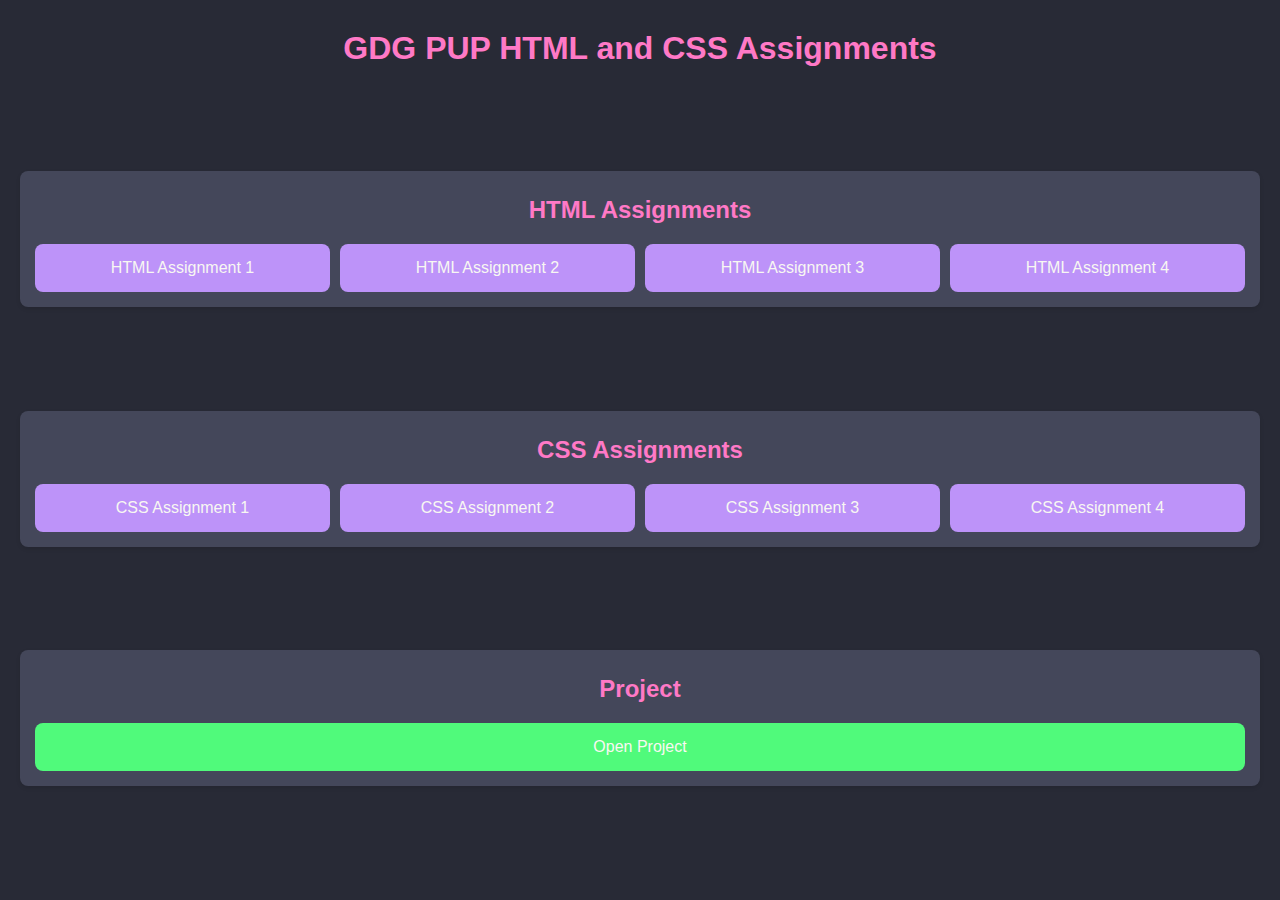
<file: index.html>
<!DOCTYPE html>
<html lang="en">
  <head>
    <meta charset="UTF-8" />
    <meta name="viewport" content="width=device-width, initial-scale=1.0" />
    <title>GDG PUP HTML and CSS Assignments</title>
    <link rel="stylesheet" href="styles.css" />
  </head>
  <body>
    <h1>GDG PUP HTML and CSS Assignments</h1>

    <div class="sections-container">
      <div class="section">
        <h2>HTML Assignments</h2>
        <div class="buttons-container">
          <a
            href="Assigments-Exercises/HTML-Assigments/HTML-1/HTML-1.html"
            class="button"
            >HTML Assignment 1</a
          >
          <a
            href="Assigments-Exercises/HTML-Assigments/HTML-2/HTML-2.html"
            class="button"
            >HTML Assignment 2</a
          >
          <a
            href="Assigments-Exercises/HTML-Assigments/HTML-3/HTML-3.html"
            class="button"
            >HTML Assignment 3</a
          >
          <a
            href="Assigments-Exercises/HTML-Assigments/HTML-4/HTML-4.html"
            class="button"
            >HTML Assignment 4</a
          >
        </div>
      </div>

      <div class="section">
        <h2>CSS Assignments</h2>
        <div class="buttons-container">
          <a
            href="Assigments-Exercises/CSS-Assigments/CSS-1/CSS1.html"
            class="button"
            >CSS Assignment 1</a
          >
          <a
            href="Assigments-Exercises/CSS-Assigments/CSS-2/CSS2.html"
            class="button"
            >CSS Assignment 2</a
          >
          <a
            href="Assigments-Exercises/CSS-Assigments/CSS-3/CSS3.html"
            class="button"
            >CSS Assignment 3</a
          >
          <a
            href="Assigments-Exercises/CSS-Assigments/CSS-4/CSS4.html"
            class="button"
            >CSS Assignment 4</a
          >
        </div>
      </div>

      <div class="section">
        <h2>Project</h2>
        <div class="buttons-container">
          <a href="Project/index.html" class="button project-button"
            >Open Project</a
          >
        </div>
      </div>
    </div>
  </body>
</html>
</file>
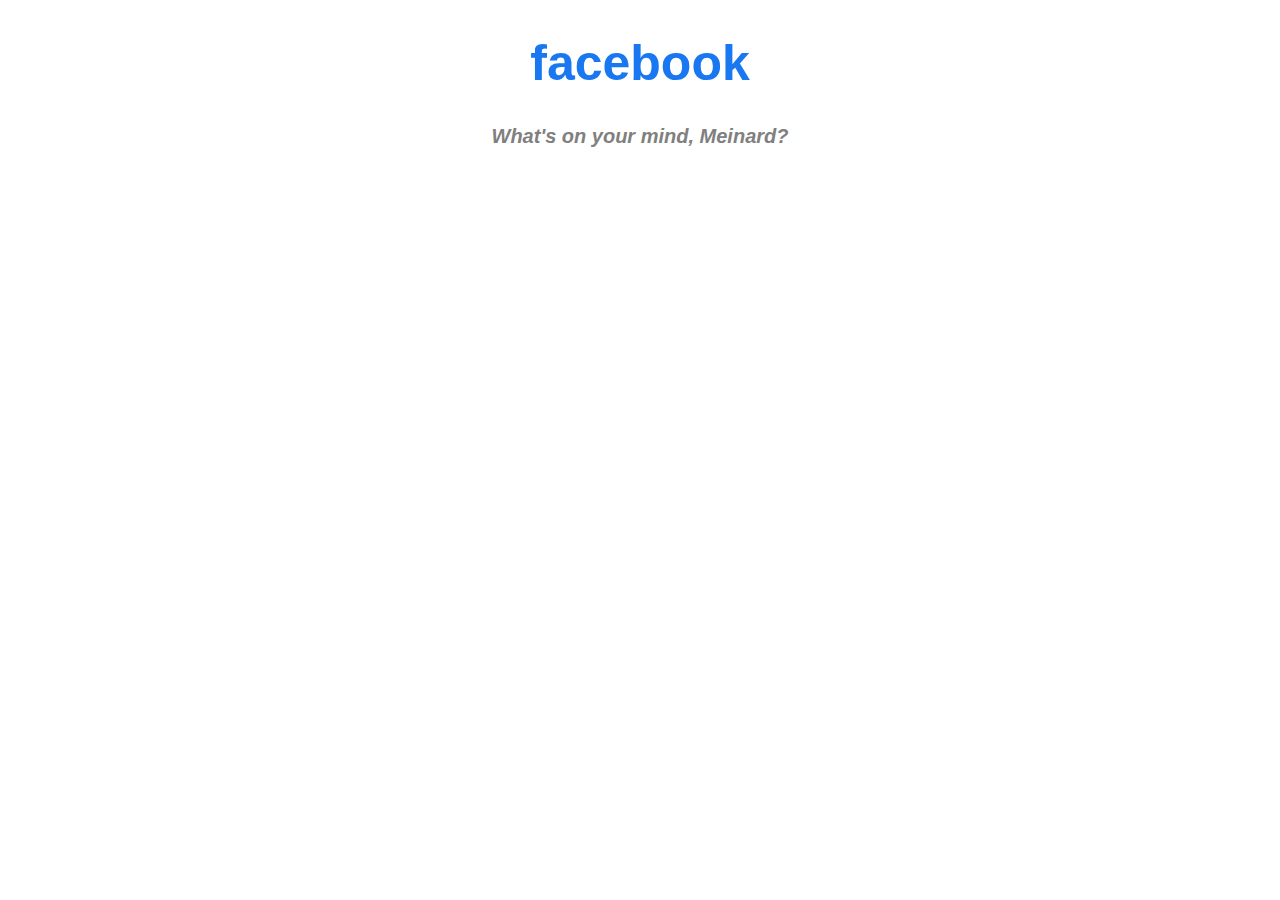
<file: Assigments-Exercises/CSS-Assigments/CSS-1/CSS1.html>
<!DOCTYPE html>

<html lang="en">

    <head>
        <meta charset="UTF-8">
        <meta name="viewport" content="width=device-width, initial-scale=1.0">
        <title>Facebook Logo Text</title>
        <link rel="stylesheet" href="./CSS1.css">
    </head>

    <body>
        <h1 class="center">facebook</h1>
        <p class="center">What's on your mind, Meinard?</p>
    </body>

</html>
</file>
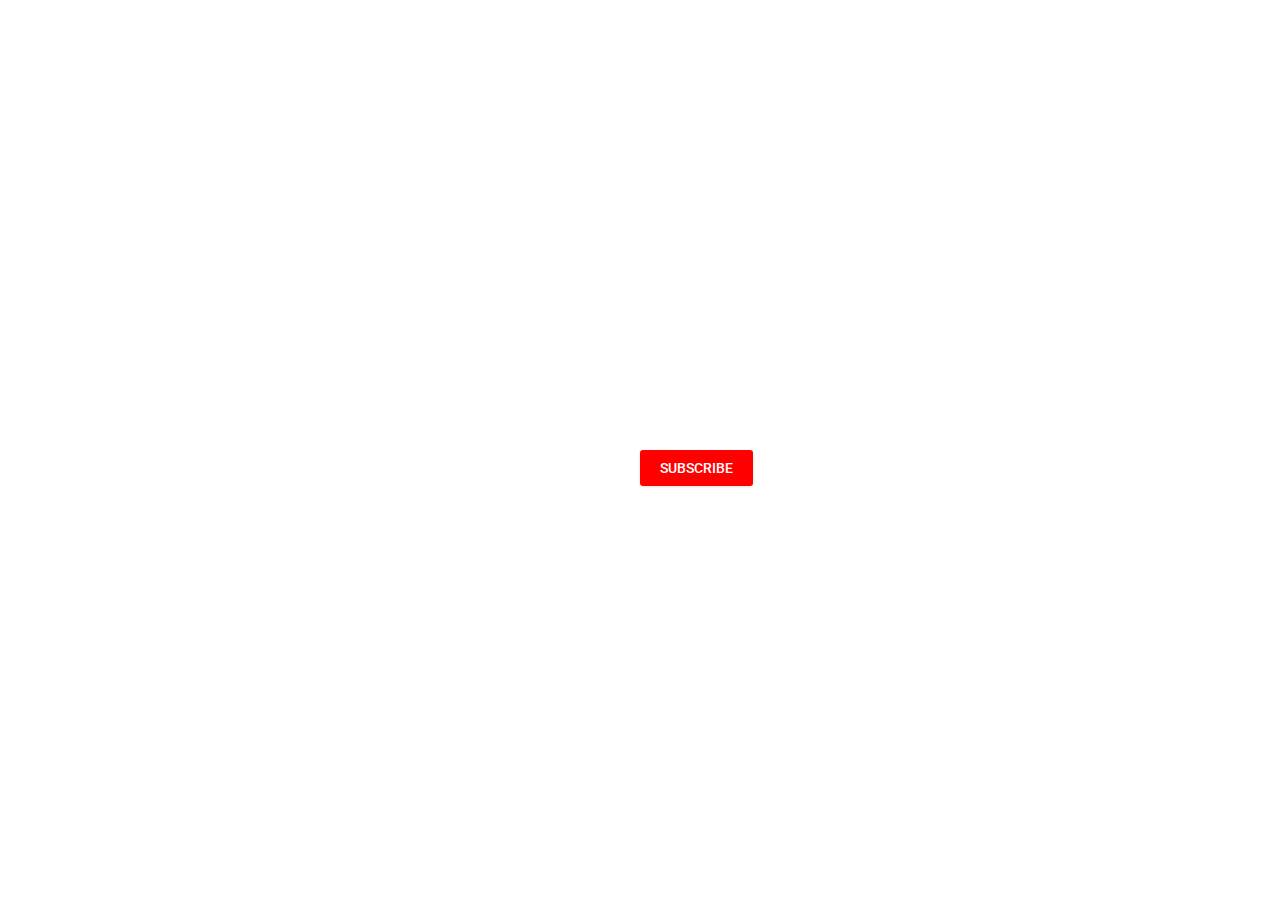
<file: Assigments-Exercises/CSS-Assigments/CSS-2/CSS2.html>
<!DOCTYPE html>
<html lang="en">
<head>
    <meta charset="UTF-8">
    <meta name="viewport" content="width=device-width, initial-scale=1.0">
    <link rel = "stylesheet" href = "CSS2.css">
    <link rel="preconnect" href="https://fonts.googleapis.com">
    <link rel="preconnect" href="https://fonts.gstatic.com" crossorigin>
    <link href="https://fonts.googleapis.com/css2?family=Roboto:ital,wght@0,100;0,300;0,400;0,500;0,700;0,900;1,100;1,300;1,400;1,500;1,700;1,900&display=swap" rel="stylesheet">
    <title>Button Styling</title>
</head>
<body>
    <div style =
    "position: absolute;
    left: 50%;
    right: 50%;
    top: 50%;">
        <button class = "subscribe-button">
            SUBSCRIBE
        </button>
    </div>
</body>
</html>
</file>
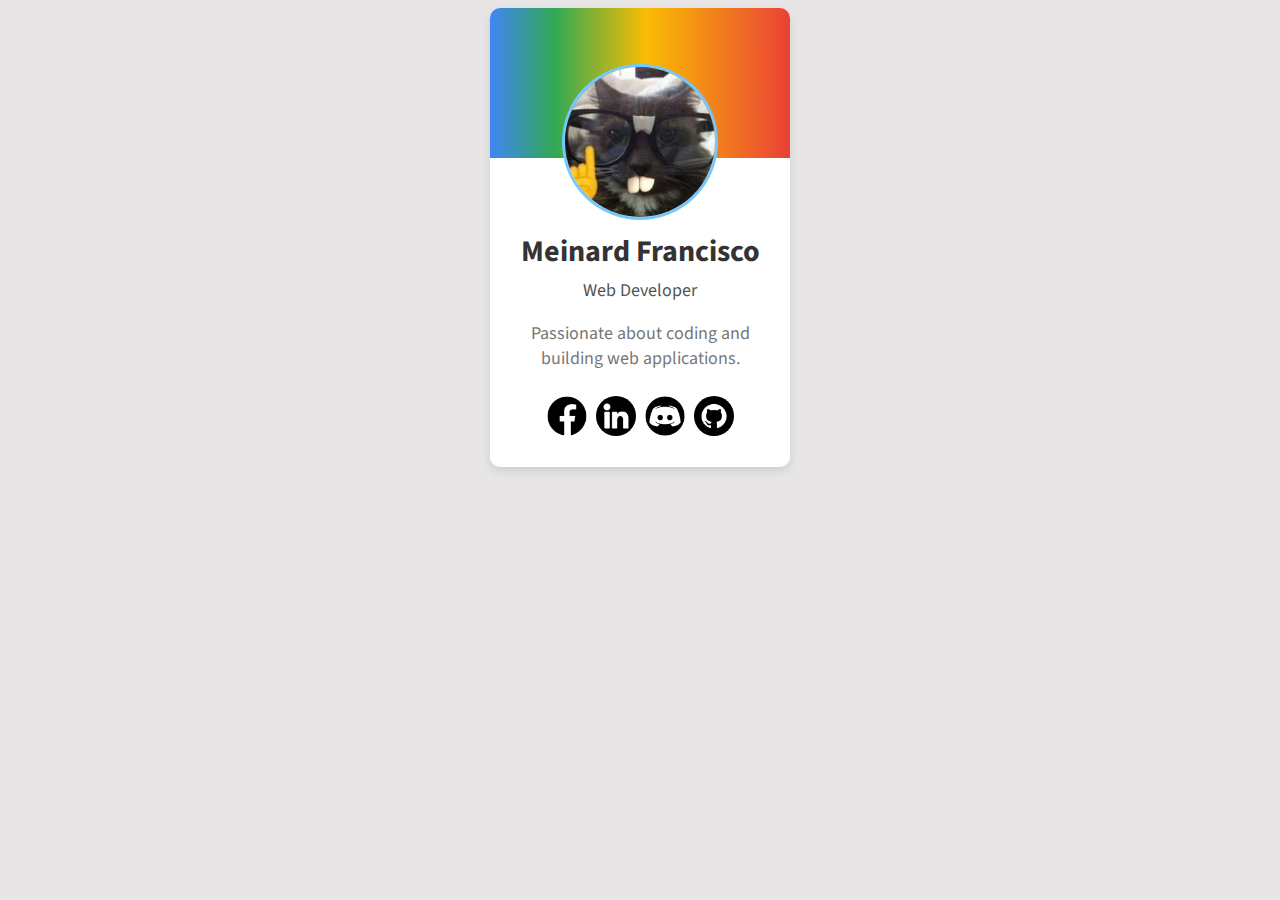
<file: Assigments-Exercises/CSS-Assigments/CSS-3/CSS3.html>
<!DOCTYPE html>
<html lang="en">
<head>
    <meta charset="UTF-8">
    <meta name="viewport" content="width=device-width, initial-scale=1.0">
    <title>Profile Card</title>
    <link rel="stylesheet" href="CSS3.css">
    <link rel="preconnect" href="https://fonts.googleapis.com">
    <link rel="preconnect" href="https://fonts.gstatic.com" crossorigin>
    <link href="https://fonts.googleapis.com/css2?family=Source+Sans+3:ital,wght@0,200..900;1,200..900&display=swap" rel="stylesheet">
</head>
<body>
    <div class="profile-card">
        <div class="cover-photo">
            <img src="./images/cover-photo.png" alt="Cover Photo">
        </div>
        <div class="profile-content">
            <div class="profile-picture">
                <img src="./images/actually.jpeg" alt="Profile Picture">
            </div>
            <div class="profile-info">
                <h2>Meinard Francisco</h2>
                <p class="title">Web Developer</p>
                <p class="bio">Passionate about coding and building web applications.</p>
            </div>
        </div>
        <div class="social">
            <ul>
                <li><a href="https://www.facebook.com/intMeinVoid/" target="_blank"><img src="images/facebook.png" alt="Facebook"></a></li>
                <li><a href="https://www.linkedin.com/in/znarfm/" target="_blank"><img src="images/linkedin.png" alt="LinkedIn"></a></li>
                <li><a href="https://discord.com/users/393602221339836437" target="_blank"><img src="images/discord (1).png" alt="Discord"></a></li>
                <li><a href="https://github.com/znarfm" target="_blank"><img src="images/github.png" alt="GitHub"></a></li>
            </ul>
        </div>        
    </div>
</body>
</html>
</file>
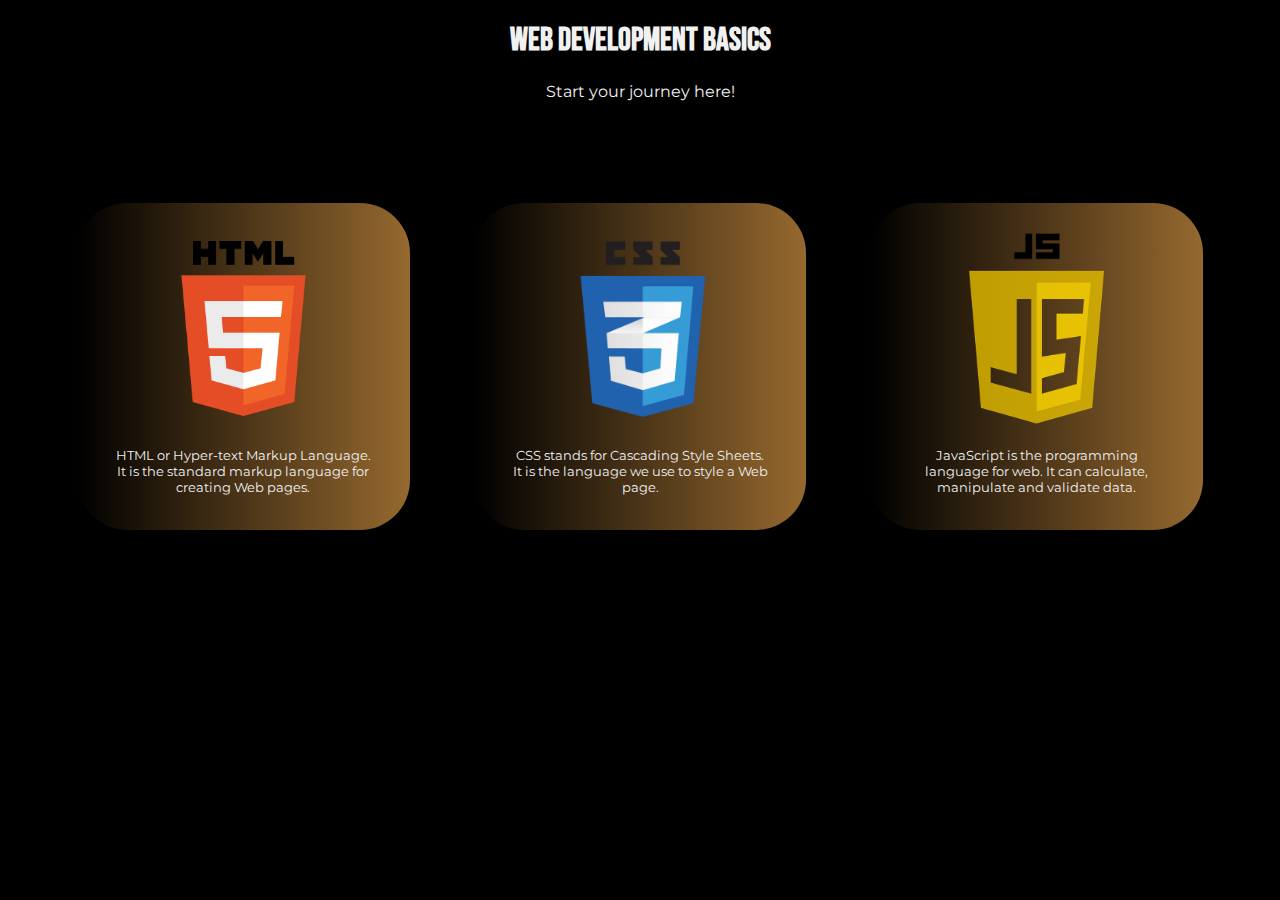
<file: Assigments-Exercises/CSS-Assigments/CSS-4/CSS4.html>
<!DOCTYPE html>
<html lang="en">
<head>
    <meta charset="UTF-8">
    <meta name="viewport" content="width=device-width, initial-scale=1.0">
    <link rel="stylesheet" href="CSS4.css">
    <link rel="preconnect" href="https://fonts.googleapis.com">
    <link rel="preconnect" href="https://fonts.gstatic.com" crossorigin>
    <link href="https://fonts.googleapis.com/css2?family=Source+Sans+3:ital,wght@0,200..900;1,200..900&display=swap" rel="stylesheet">
    <title>Flexbox Layout</title>
</head>
<body>
    <h1>Web Development Basics</h1>
    <p id="subtitle">Start your journey here!</p>

    <div class="flexboxContainer">

            <div id = "box1">
                <a href="https://www.w3schools.com/html/html_intro.asp" target="_blank">

                    <img src="./images/logoHtml.png" alt="html logo.png">
                    <p>HTML or Hyper-text Markup Language. It is the standard markup language for creating Web pages.</p>
                </a>
            </div>

            <div id = "box2">
                <a href="https://www.w3schools.com/css/default.asp" target="_blank">

                    <img src="./images/logoCss.png" alt="html logo.png">
                    <p>CSS stands for Cascading Style Sheets. It is the language we use to style a Web page.</p>
                </a>
            </div>

            <div id = "box3">
                <a href="https://www.w3schools.com/js/default.asp" target="_blank">
                    <img src="./images/logoJs.png" alt="html logo.png">
                    <p>JavaScript is the programming language for web. It can calculate, manipulate and validate data.</p>
                </a>
            </div>
            
    </div>
        
</body>
</html>
</file>
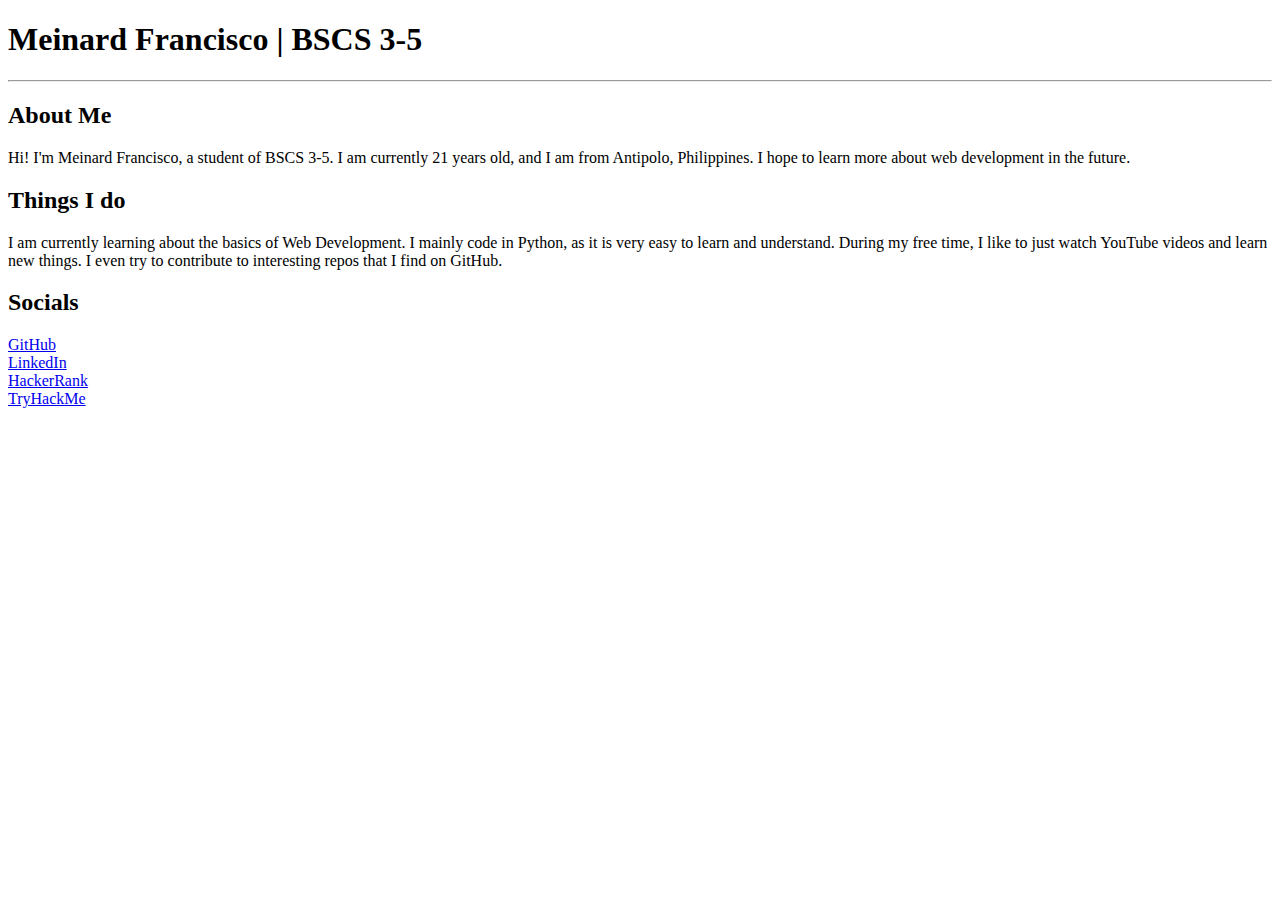
<file: Assigments-Exercises/HTML-Assigments/HTML-2/HTML-2.html>
<!DOCTYPE html>
<html lang="en">
<head>
    <meta charset="UTF-8">
    <meta name="viewport" content="width=device-width, initial-scale=1.0">
    <title>HTML 2</title>
</head>
<body>
    <h1>Meinard Francisco | BSCS 3-5</h1>
    <hr>
    
    <h2>About Me</h2>
    <p>Hi! I'm Meinard Francisco, a student of BSCS 3-5. I am currently 21 years old, and I am from Antipolo, Philippines. I hope to learn more about web development in the future. 
    </p>

    <h2>Things I do</h2>
    <p>I am currently learning about the basics of Web Development. I mainly code in Python, as it is very easy to learn and understand. During my free time, I like to just watch YouTube videos and learn new things. I even try to contribute to interesting repos that I find on GitHub.</p>

    <h2>Socials</h2>
    <a href="https://github.com/znarmf">GitHub</a> <br>
    <a href="https://www.linkedin.com/in/znarfm/">LinkedIn</a> <br>
    <a href="https://www.hackerrank.com/profile/meinardadrian">HackerRank</a> <br>
    <a href="https://tryhackme.com/r/p/meinardadrian">TryHackMe</a>
</body>
</html>
</file>
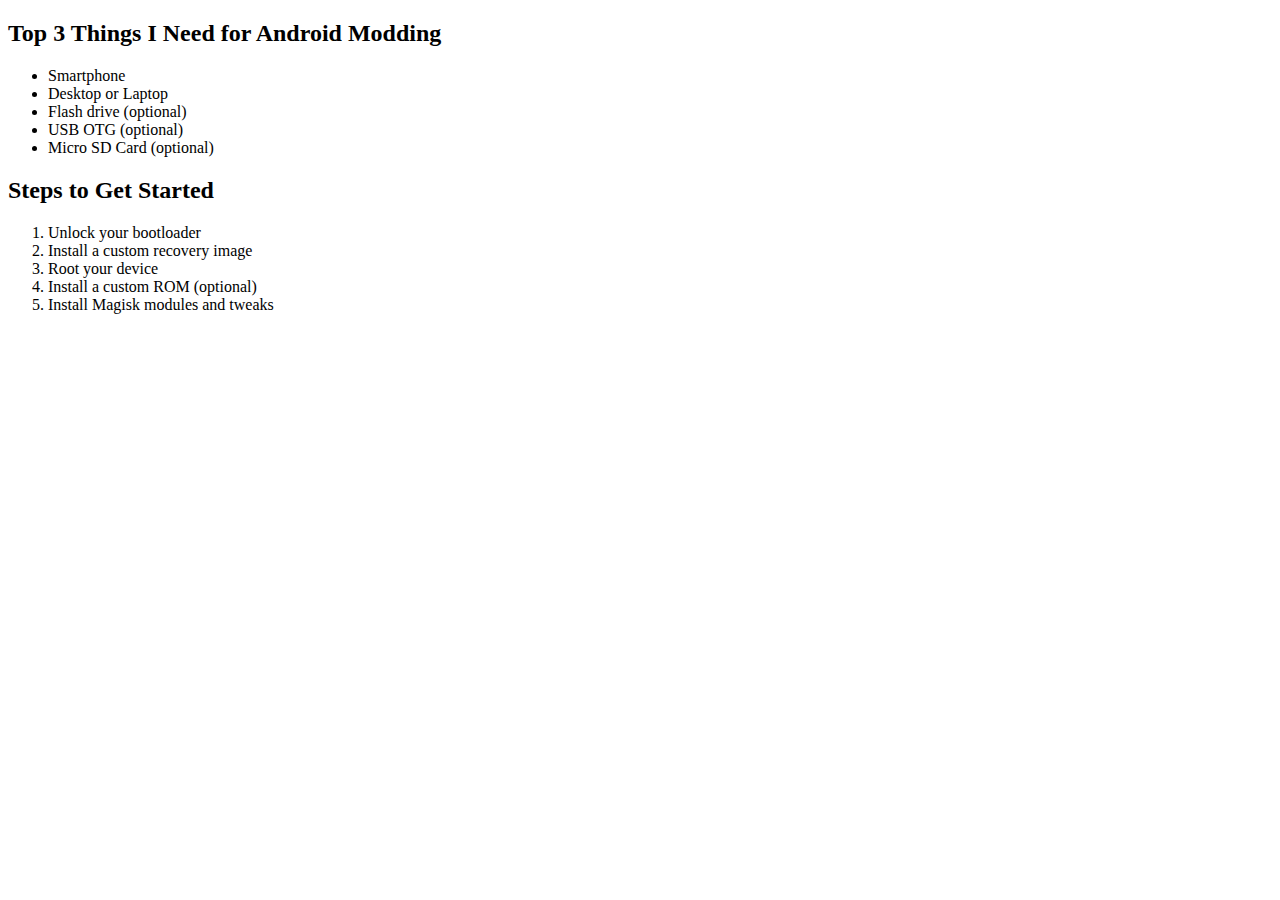
<file: Assigments-Exercises/HTML-Assigments/HTML-4/HTML-4.html>
<!DOCTYPE html>
<html lang="en">
<head>
    <meta charset="UTF-8">
    <meta name="viewport" content="width=device-width, initial-scale=1.0">
    <title>Favorites List</title>
</head>
<body>
    <h2>Top 3 Things I Need for Android Modding</h2>
    <ul>
        <li>Smartphone</li>
        <li>Desktop or Laptop</li>
        <li>Flash drive (optional)</li>
        <li>USB OTG (optional)</li>
        <li>Micro SD Card (optional)</li>
    </ul>
    
    <h2>Steps to Get Started</h2>
    <ol>
        <li>Unlock your bootloader</li>
        <li>Install a custom recovery image</li>
        <li>Root your device</li>
        <li>Install a custom ROM (optional)</li>
        <li>Install Magisk modules and tweaks</li>
    </ol>
</body>
</html>
</file>
<file: styles.css>
:root {
  --dracula-background: #282a36;
  --dracula-current-line: #44475a;
  --dracula-foreground: #f8f8f2;
  --dracula-comment: #6272a4;
  --dracula-cyan: #8be9fd;
  --dracula-green: #50fa7b;
  --dracula-orange: #ffb86c;
  --dracula-pink: #ff79c6;
  --dracula-purple: #bd93f9;
  --dracula-red: #ff5555;
  --dracula-yellow: #f1fa8c;
}

body {
  font-family: "Arial", sans-serif;
  margin: 0;
  padding: 20px;
  background-color: var(--dracula-background);
  min-height: 100vh;
  display: flex;
  flex-direction: column;
  box-sizing: border-box;
  color: var(--dracula-foreground);
}

h1,
h2 {
  color: var(--dracula-pink);
  text-align: center;
  margin: 0;
  padding: 10px 0;
}

.sections-container {
  flex: 1;
  display: flex;
  flex-direction: column;
  justify-content: space-evenly;
  gap: 10px;
}

.section {
  background-color: var(--dracula-current-line);
  padding: 15px;
  border-radius: 8px;
  box-shadow: 0 2px 4px rgba(0, 0, 0, 0.1);
  display: flex;
  flex-direction: column;
}

.buttons-container {
  display: grid;
  grid-template-columns: repeat(4, 1fr);
  gap: 10px;
  margin-top: 10px;
}

.button {
  display: flex;
  align-items: center;
  justify-content: center;
  padding: 15px 25px;
  background-color: var(--dracula-purple);
  color: var(--dracula-foreground);
  text-decoration: none;
  border-radius: 8px;
  text-align: center;
  transition: background-color 0.3s;
  font-size: clamp(0.8rem, 2vw, 1rem);
}

.button:hover {
  background-color: var(--dracula-pink);
}

.project-button {
  background-color: var(--dracula-green);
  grid-column: 1 / -1;
}

.project-button:hover {
  background-color: var(--dracula-cyan);
}
</file>
<file: Assigments-Exercises/CSS-Assigments/CSS-1/CSS1.css>
h1 {
    color: #1877f1;
    font-size: 50px;
}

p {
    font-size: 20px;
    font-style: italic;
    font-weight: bold;
    color: grey;
}

.center {
    text-align: center;
    font-family: sans-serif;
}
</file>
<file: Assigments-Exercises/CSS-Assigments/CSS-2/CSS2.css>
.subscribe-button {
    background-color: #ff0000;
    color: #ffffff;
    font-family: 'Roboto', sans-serif;
    font-size: 14px;
    font-weight: 500;
    text-transform: uppercase;
    padding: 10px 20px;
    border: none;
    border-radius: 3px;
    cursor: pointer;
    box-shadow: 0 1px 3px rgba(0, 0, 0, 0.12);
    transition: all 0.2s ease-in-out;
    outline: none;
}

.subscribe-button:hover {
    background-color: #cc0000;
    box-shadow: 0 4px 6px rgba(0, 0, 0, 0.2);
    transform: scale(1.05);
}

.subscribe-button:active {
    background-color: #990000;
    box-shadow: 0 2px 4px rgba(0, 0, 0, 0.2);
}
</file>
<file: Assigments-Exercises/CSS-Assigments/CSS-3/CSS3.css>
/* body */
body {
    font-family: 'Source Sans 3', sans-serif;
    background-color: #d7d4d49c;
    display: flex;
    justify-content: center;
    align-items: center;
    /* height: 100vh; */
}

/* profile-card */
.profile-card {
    width: 300px;
    background-color: #ffffff;
    border-radius: 10px;
    box-shadow: 0 4px 10px rgba(0, 0, 0, 0.1);
    text-align: center;
}

/* cover-photo img */
.cover-photo img {
    width: 100%;
    height: 150px;
    object-fit: cover;
    border-radius: 10px 10px 0 0;
}

/* profile-content */
.profile-content {
    padding: 0 25px 0;
    position: relative;
    margin-top: -100px;
}

/* profile-picture */
.profile-picture {
    height: 150px;
    width: 150px;
    border: 3px solid #71c9ff;
    border-radius: 50%; /* make the image a perfect circle */
    margin: 0 auto;
    overflow: hidden;
    background-color: #ffffff;
    position: relative;
    z-index: 2;
}

.profile-picture img {
    width: 100%;
    height: 100%;
    object-fit: cover;
}

/* profile-info h2*/
.profile-info h2 {
    font-size: 30px;
    font-weight: bold;
    margin: 10px 0 5px;
    color: #333333;
}

/* profile-info title*/
.profile-info .title {
    font-size: 18px;
    color: #555555;
    margin: 5px 0;
}

/* profile-info bio*/
.profile-info .bio {
    font-size: 18px;
    color: #777777;
    margin-top: 18px;
}

/* social */
.social {
    margin: 25px 0;
}

/* social ul */
.social ul {
    display: flex;
    justify-content: center;
    padding: 0;
    margin: 0;
    list-style: none;
    gap: 3%;
}

.social li {
    display: inline-block;
}

/* social a */
.social a {
    display: inline-block;
    width: 40px;
    height: 40px;
    border-radius: 50%;
    overflow: hidden;
}

/* social img */
.social img {
    width: 100%;
    height: 100%;
}
</file>
<file: Assigments-Exercises/CSS-Assigments/CSS-4/CSS4.css>
@import url('https://fonts.googleapis.com/css2?family=Bebas+Neue&family=Montserrat:ital,wght@0,100..900;1,100..900&display=swap');


body {
    margin: 0;
    padding: 0;
    border: 0;
    background-color: black;
}

h1 {
    text-align: center;
    color: #f1f1f1;
    font-family: 'Bebas Neue', sans-serif;
}

#subtitle {
    text-align: center;
    color: #f1f1f1;
    font-family: 'Montserrat', sans-serif;
}

.flexboxContainer {
    width: 100%;
    height: 500px;
    /* flex */
    display: flex;
    flex-direction: row;
    align-items: center;
    justify-content: center;
    gap: 5%;
}

/* divs inside the .flexboxContainer */
.flexboxContainer > div {
    width: 20%;
    height: 50%;
    background-image: linear-gradient(to right, rgba(12, 62, 224, 0), rgb(150, 105, 47));
    border-radius: 50px;
    /* center using flexbox properties */
    display: flex;
    flex-direction: column;
    align-items: center;
    justify-content: center;
    gap: 5%;
    padding: 3%;
    transition: 0.5s ease-in-out;
    cursor: pointer;
}

a {
    text-decoration: none;
    font-family: 'Montserrat', sans-serif;
    color: #f1f1f1;
    text-align: center;
    font-size: small;
}

img {
    width: 80%;
}

.flexboxContainer > div:hover {
    background-color: rgb(150, 105, 47);
    box-shadow: 0 0 30px rgba(255, 194, 102, 0.6);
}
</file>
